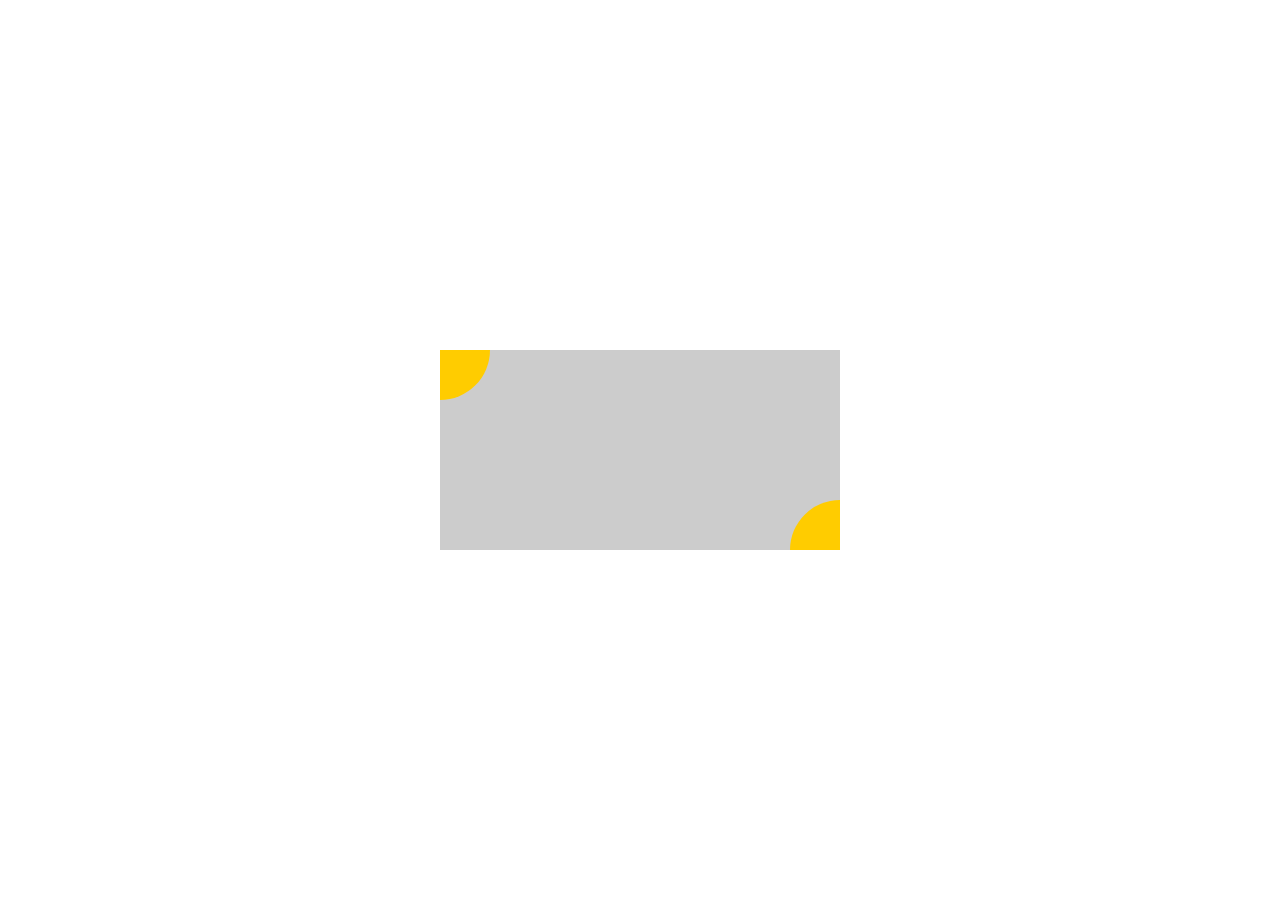
<file: task04/index.html>
<!DOCTYPE html>
<html lang="en">
<head>
	<meta charset="UTF-8">
	<title>task-04</title>
	<link rel="stylesheet" href="css/main.css">
</head>
<body>
	<div class="main">
		<div class="left-top-area"></div>
		<div class="right-bottom-area"></div>
	</div>
</body>
</html>
</file>
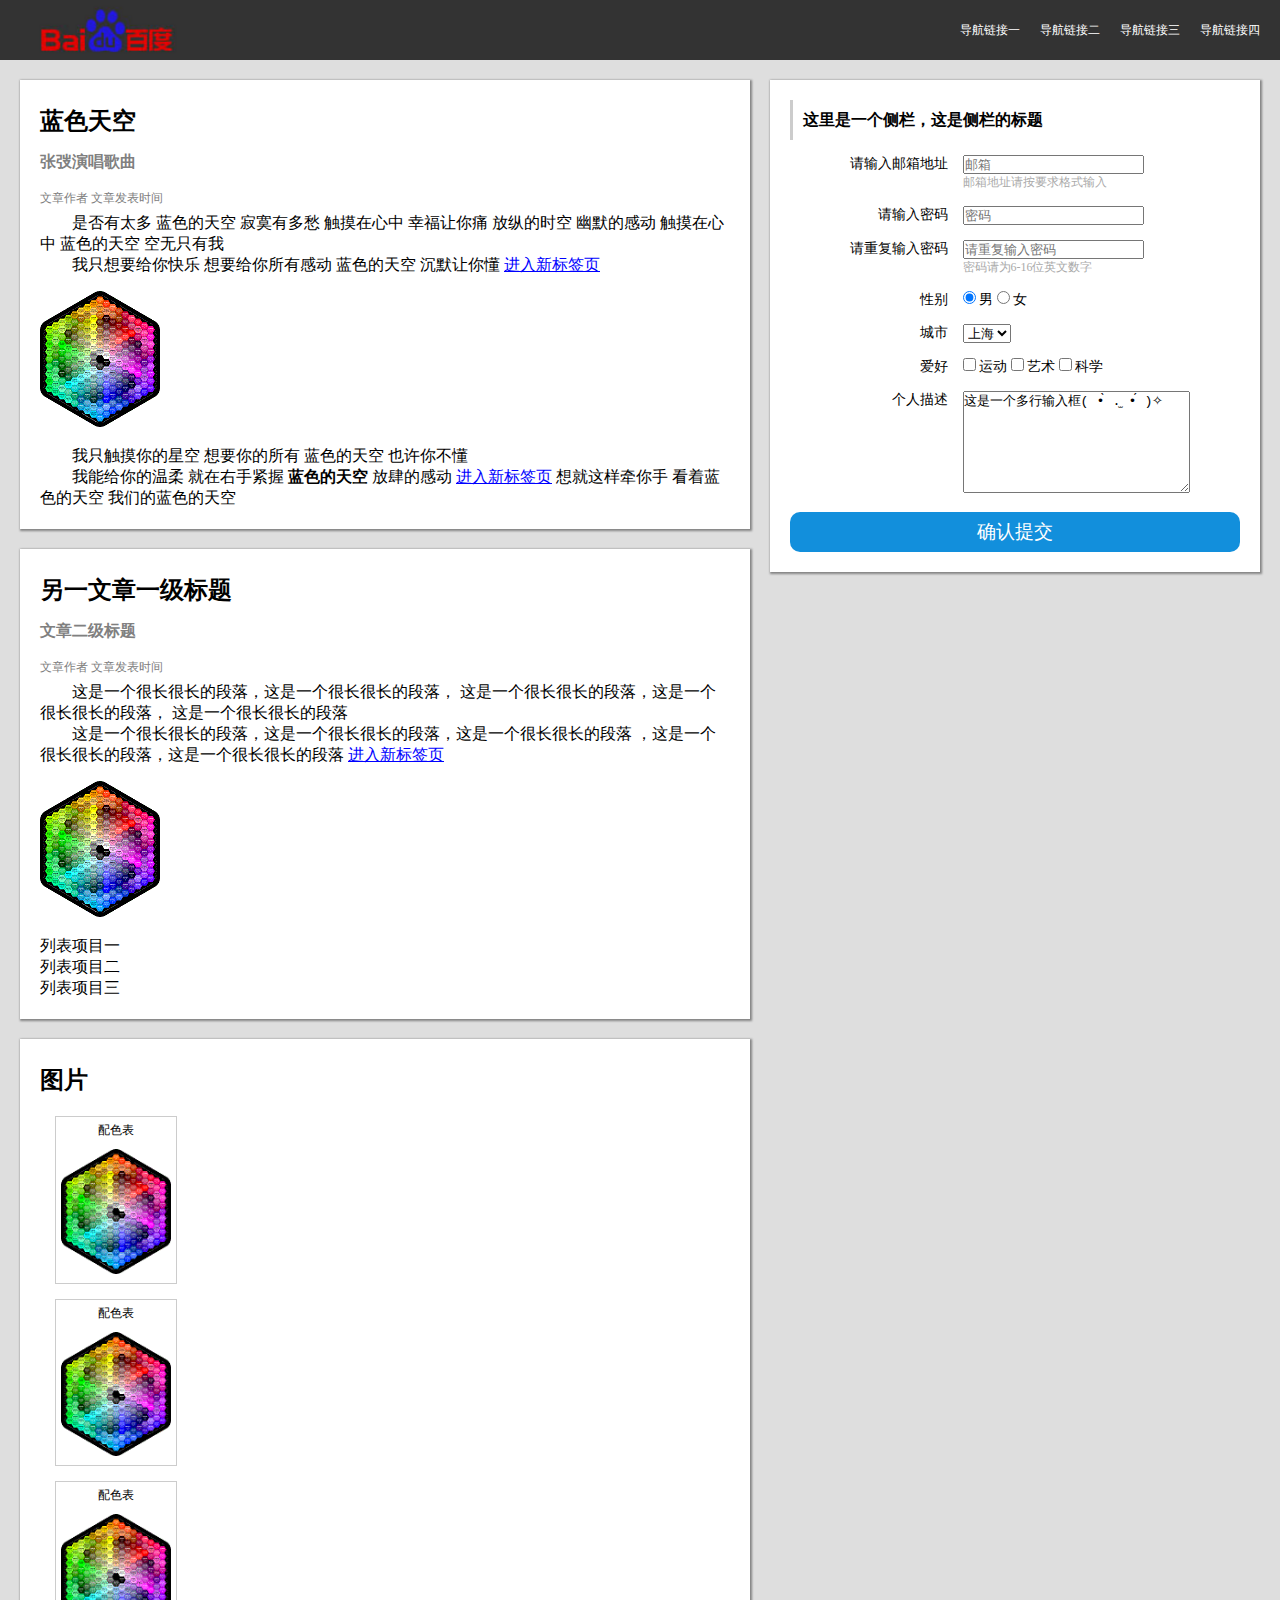
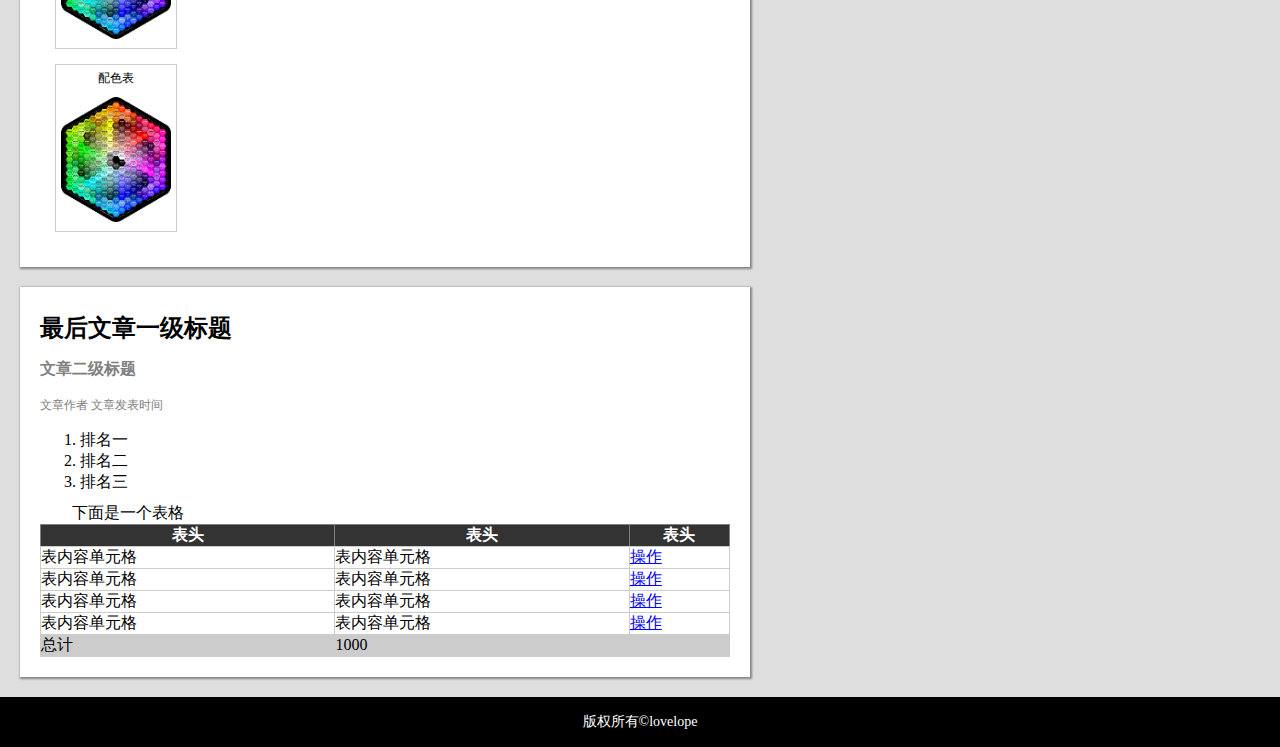
<file: task05/index.html>
<!doctype html>
<html>
<head>
  <meta charset="utf-8">
  <title>零基础HTML及CSS编码（二）</title>
  <link href="css/style.css" rel="stylesheet" type="text/css" />
</head>

<body>
  <header role="banner">
    <h1><a href="#" target="_blank"><img src="css/Logo.png" alt="百度" /></a></h1>
    <nav role="navigation">
      <ul>
        <li><a href="#article_1" >导航链接一</a></li>
        <li><a href="#article_2" >导航链接二</a></li>
        <li><a href="#article_3" >导航链接三</a></li>
        <li><a href="#article_4" >导航链接四</a></li>
      </ul>
    </nav>
  </header>

  <aside id="article_5">
    <h4>这里是一个侧栏，这是侧栏的标题</h4>
    <!--<h3>侧栏注册窗口标题</h3>-->
    <form action="save.php" method="post">
      <div>
        <label class="tips">请输入邮箱地址</label>
        <input type="text" placeholder="邮箱" />
        <p>邮箱地址请按要求格式输入</p>
      </div>
      <div>
        <label class="tips">请输入密码</label>
        <input type="password" placeholder="密码" />
      </div>
      <div>
        <label class="tips">请重复输入密码</label>
        <input type="password" placeholder="请重复输入密码" />
        <p>密码请为6-16位英文数字</p>
      </div>
    </form>

    <form action="save.php" method="post">
        <!--同一组的单选按钮，name 取值一定要一致，这样同一组的单选按钮才可以起到单选的作用。-->
        <div>
            <label class="tips">性别</label>
            <!--value提交数据到服务器的值；checked默认被选中-->

            <input type="radio" value="male" name="sex" checked="checked" />
            <label>男</label>
            <input type="radio" value="female" name="sex" />
            <label>女</label>
        </div>
    </form>

    <form action="save.php" method="post">
        <div>
            <label class="tips">城市</label>
            <select>
                <option value="北京">北京</option>
                <option value="上海" selected="selected">上海</option>
                <option value="广州">广州</option>
            </select>
        </div>
    </form>
    <form action="save.php" method="post">
        <div>
            <label class="tips">爱好</label>
            <input type="checkbox" value="sport" name="hobby" />
            <label>运动</label>
            <input type="checkbox" value="art" name="hobby" />
            <label>艺术</label>
            <input type="checkbox" value="science" name="hobby" />
            <label>科学</label>
        </div>
    </form>
    <form action="save.php" method="post">
        <div>
            <label class="tips">个人描述</label>

            <textarea rows="2" cols="20" >这是一个多行输入框( •̀ .̫ •́ )✧</textarea>
        </div>
    </form>
    <input type="button" class="submitButton" value="确认提交" />
  </aside>

  <main role="main">
    <article id="article_1">
      <h2>蓝色天空</h2>
      <h3>张弢演唱歌曲</h3>
      <span class="auther">文章作者 </span><span class="time">文章发表时间</span>
      <p>
            是否有太多 蓝色的天空
            寂寞有多愁 触摸在心中
            幸福让你痛 放纵的时空
            幽默的感动 触摸在心中
            蓝色的天空 空无只有我
      </p>
      <p>
            我只想要给你快乐
            想要给你所有感动
            蓝色的天空 沉默让你懂
    		<a href="#" target="_blank">进入新标签页</a>
      </p>
      <img src="img/PartsList.jpg" alt="配色表">
      <p>
            我只触摸你的星空
            想要你的所有
            蓝色的天空 也许你不懂
      </p>
      <p>
          	我能给你的温柔
            就在右手紧握
            <strong>蓝色的天空</strong> 放肆的感动
            <a href="#" target="_blank">进入新标签页</a>
            想就这样牵你手
            看着蓝色的天空
            我们的蓝色的天空
       </p>
    </article>
    <article id="article_2">
      <div>
        <h2>另一文章一级标题</h2>
        <h3>文章二级标题</h3>
        <span class="auther">文章作者 </span><span class="time">文章发表时间</span>
        <p>这是一个很长很长的段落，这是一个很长很长的段落，
    	这是一个很长很长的段落，这是一个很长很长的段落，
    	这是一个很长很长的段落</p>
        <p>这是一个很长很长的段落，这是一个很长很长的段落，这是一个很长很长的段落
    	，这是一个很长很长的段落，这是一个很长很长的段落
    	<a href="#" target="_blank">进入新标签页</a></p>
        <img src="img/PartsList.jpg" alt="配色表">
        <ul>
          <li>列表项目一</li>
          <li>列表项目二</li>
          <li>列表项目三</li>
        </ul>
    </article>
    <article id="article_3">
        <h2>图片</h2>
        <dl>
          <dd><span>配色表</span><img src="img/PartsList.jpg" alt="配色表" /></dd>
          <dd><span>配色表</span><img src="img/PartsList.jpg" alt="配色表" /></dd>
          <dd><span>配色表</span><img src="img/PartsList.jpg" alt="配色表" /></dd>
          <dd><span>配色表</span><img src="img/PartsList.jpg" alt="配色表" /></dd>
        </dl>
      </div>
    </article>
    <article id="article_4">
      <h2>最后文章一级标题</h2>
      <h3>文章二级标题</h3>
      <span class="auther">文章作者 </span><span class="time">文章发表时间</span>
      <ol>
        <li>排名一</li>
        <li>排名二</li>
        <li>排名三</li>
      </ol>
      <p>下面是一个表格</p>
        <table border="1">
        	<tr><th>表头</th><th>表头</th><th>表头</th></tr>
          <tr><td>表内容单元格</td><td>表内容单元格</td><td><a href="#">操作</a></td></tr>
          <tr><td>表内容单元格</td><td>表内容单元格</td><td><a href="#">操作</a></td></tr>
          <tr><td>表内容单元格</td><td>表内容单元格</td><td><a href="#">操作</a></td></tr>
          <tr><td>表内容单元格</td><td>表内容单元格</td><td><a href="#">操作</a></td></tr>
          <tr class="buttomTable"><td>总计</td><td colspan="2">1000</td></tr>
        </table>
      </article>
  </main>

  <footer>
    <p>版权所有&copy;lovelope</p>
  </footer>
</body>
</html>
</file>
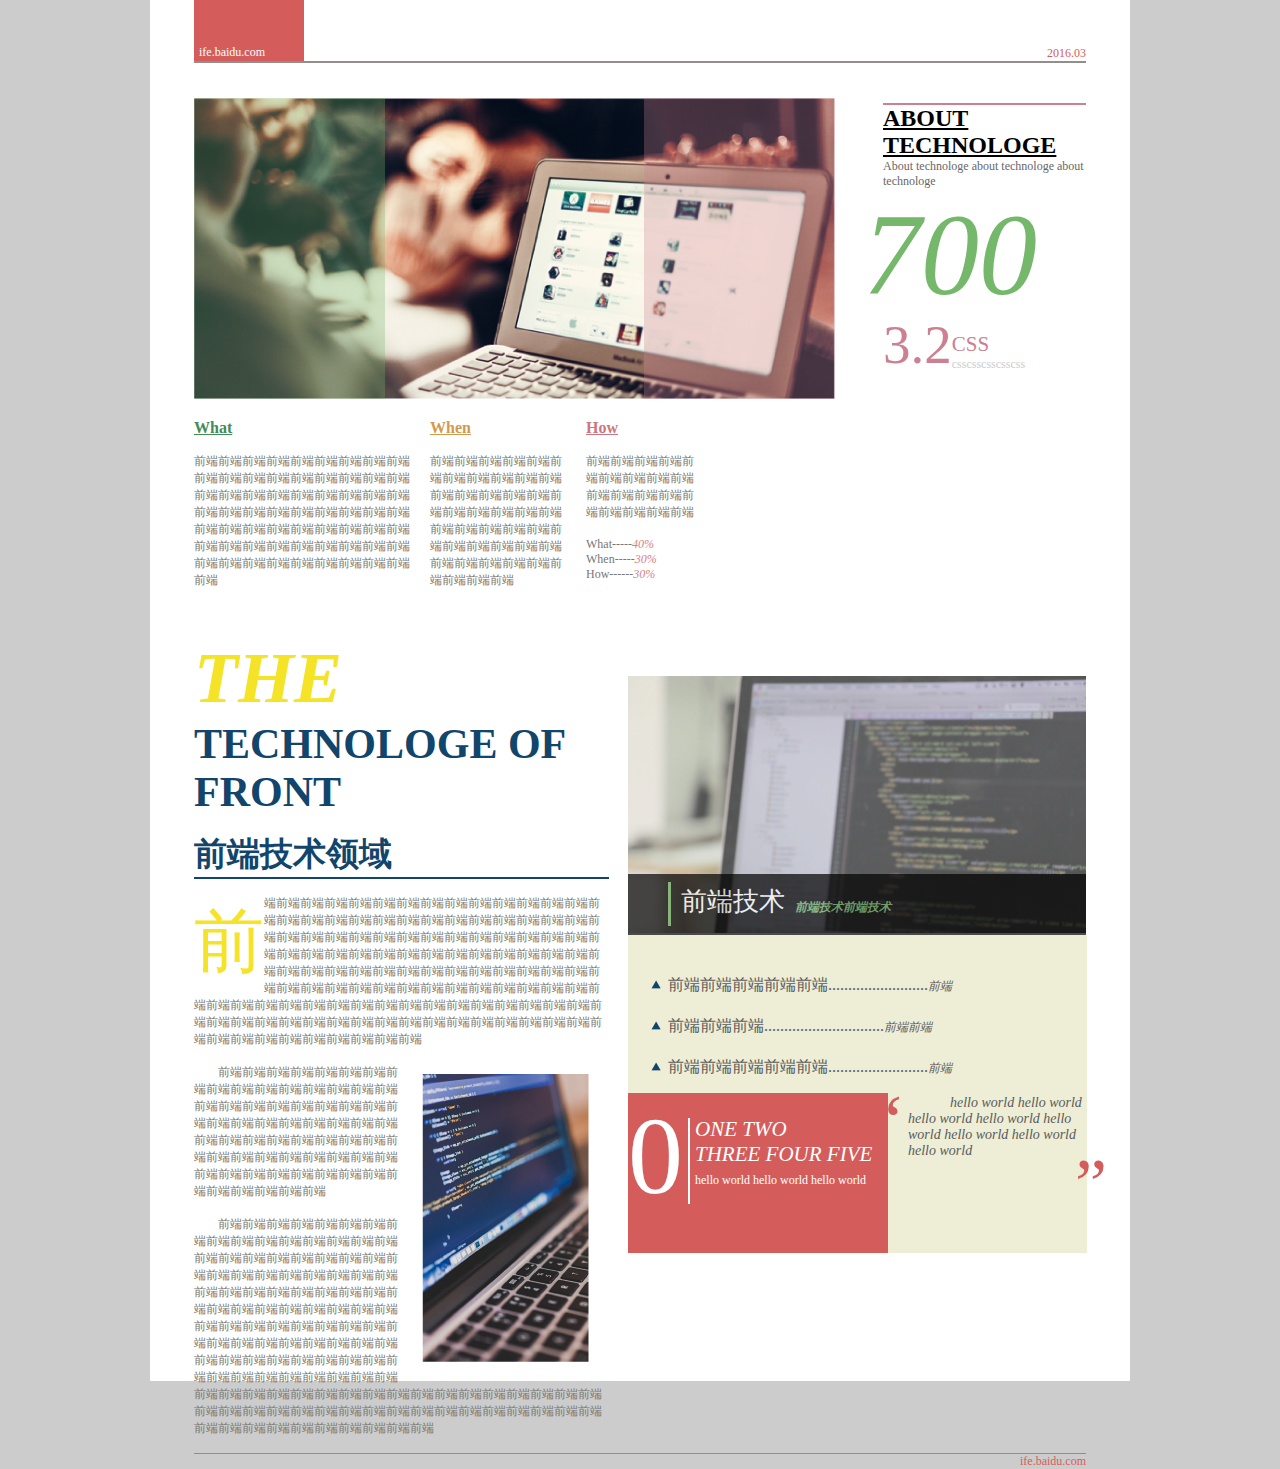
<file: task06/index.html>
<!DOCTYPE html>
<html>
<head>
	<meta charset="UTF-8">
	<title>通过HTML及CSS模拟报纸排版</title>
	<link rel="stylesheet" type="text/css" href="css/style.css">
</head>
<body>
	<header>
		<div>
			<span>ife.baidu.com</span>
		</div>
		<span>2016.03</span>
		<hr class="hr-header" />
	</header>
	<main>
		<article class="article1">
			<div class="article1-left">
				<div class="div_75b86b"></div>
				<img src="img/左上大图.png" alt="前端技术页面" />
				<div class="div_cc8091"></div>
			</div>
			<div class="article1-right">
				<hr class="hr-article1" />
				<h3>ABOUT TECHNOLOGE</h3>
				<p class="smallhead">About technologe about technologe about technologe </p>
				<p class="bignum">700</p>
				<p class="smallnum">3.2</p>
				<p class="middletext">CSS</p>
				<p class="smalltext">csscsscsscsscss</p>
			</div>
		</article>
		<article class="article2">
			<div class="article2-1">
				<h3>What</h3>
				<p>前端前端前端前端前端前端前端前端前端前端前端前端前端前端前端前端前端前端前端前端前端前端前端前端前端前端前端前端前端前端前端前端前端前端前端前端前端前端前端前端前端前端前端前端前端前端前端前端前端前端前端前端前端前端前端前端前端前端前端前端前端前端前端前端</p>
			</div>
			<div class="article2-2">
				<h3>When</h3>
				<p>前端前端前端前端前端前端前端前端前端前端前端前端前端前端前端前端前端前端前端前端前端前端前端前端前端前端前端前端前端前端前端前端前端前端前端前端前端前端前端前端前端前端</p>
			</div>
			<div class="article2-3">
				<h3>How</h3>
				<p>前端前端前端前端前端前端前端前端前端前端前端前端前端前端前端前端前端前端</p>
				<ul>
					<li>What-----<span>40%</span></li>
					<li>When-----<span>30%</span></li>
					<li>How------<span>30%</span></li>
				</ul>
			</div>
		</article>
		<article class="article3">
			<div class="article3-left">
				<h2><span>THE</span> TECHNOLOGE OF FRONT</h2>
				<h3>前端技术领域</h3>
				<hr />
				<p class="firstparagragh"><span>前</span>端前端前端前端前端前端前端前端前端前端前端前端前端前端前端前端前端前端前端前端前端前端前端前端前端前端前端前端前端前端前端前端前端前端前端前端前端前端前端前端前端前端前端前端前端前端前端前端前端前端前端前端前端前端前端前端前端前端前端前端前端前端前端前端前端前端前端前端前端前端前端前端前端前端前端前端前端前端前端前端前端前端前端前端前端前端前端前端前端前端前端前端前端前端前端前端前端前端前端前端前端前端前端前端前端前端前端前端前端前端前端前端前端前端前端前端前端前端前端前端前端前端前端前端前端前端前端前端</p>
				<img src="img/配图三.png" alt="前端技术代码展示2">
				<p>前端前端前端前端前端前端前端前端前端前端前端前端前端前端前端前端前端前端前端前端前端前端前端前端前端前端前端前端前端前端前端前端前端前端前端前端前端前端前端前端前端前端前端前端前端前端前端前端前端前端前端前端前端前端前端前端前端前端前端前端前端前端前端前端</p>
				<p>前端前端前端前端前端前端前端前端前端前端前端前端前端前端前端前端前端前端前端前端前端前端前端前端前端前端前端前端前端前端前端前端前端前端前端前端前端前端前端前端前端前端前端前端前端前端前端前端前端前端前端前端前端前端前端前端前端前端前端前端前端前端前端前端前端前端前端前端前端前端前端前端前端前端前端前端前端前端前端前端前端前端前端前端前端前端前端前端前端前端前端前端前端前端前端前端前端前端前端前端前端前端前端前端前端前端前端前端前端前端前端前端前端前端前端前端前端前端前端前端前端前端前端前端前端前端前端前端</p>
			</div>
			<div class="article3-right">
				<div class="article3-right-up">
					<img src="img/配图二.png" alt="前端技术代码展示1">
					<div>
						<hr />
						<h3>前端技术</h3>
						<h4>前端技术前端技术</h4>
					</div>
				</div>
				<div class="article3-right-down">
					<ul>
						<li>前端前端前端前端前端.........................<span>前端</span></li>
						<li>前端前端前端..............................<span>前端前端</span></li>
						<li>前端前端前端前端前端.........................<span>前端</span></li>
					</ul>
					<div class="hot">
						<span>0</span>
						<hr />
						<h3>ONE TWO <br />THREE FOUR FIVE</h3>
						<p> hello world hello world hello world</p>
					</div>
					<div class="tips">
						<span class="doublequotes dq1">“</span>
						hello world hello world hello world hello world hello world hello world hello world hello world
						<span class="doublequotes dq2">”</span>
					</div>
				</div>
			</div>
		</article>
	</main>
	<footer>
		<hr class="hr-footer" />
		<p>ife.baidu.com</p>
	</footer>
</body>
</html>
</file>
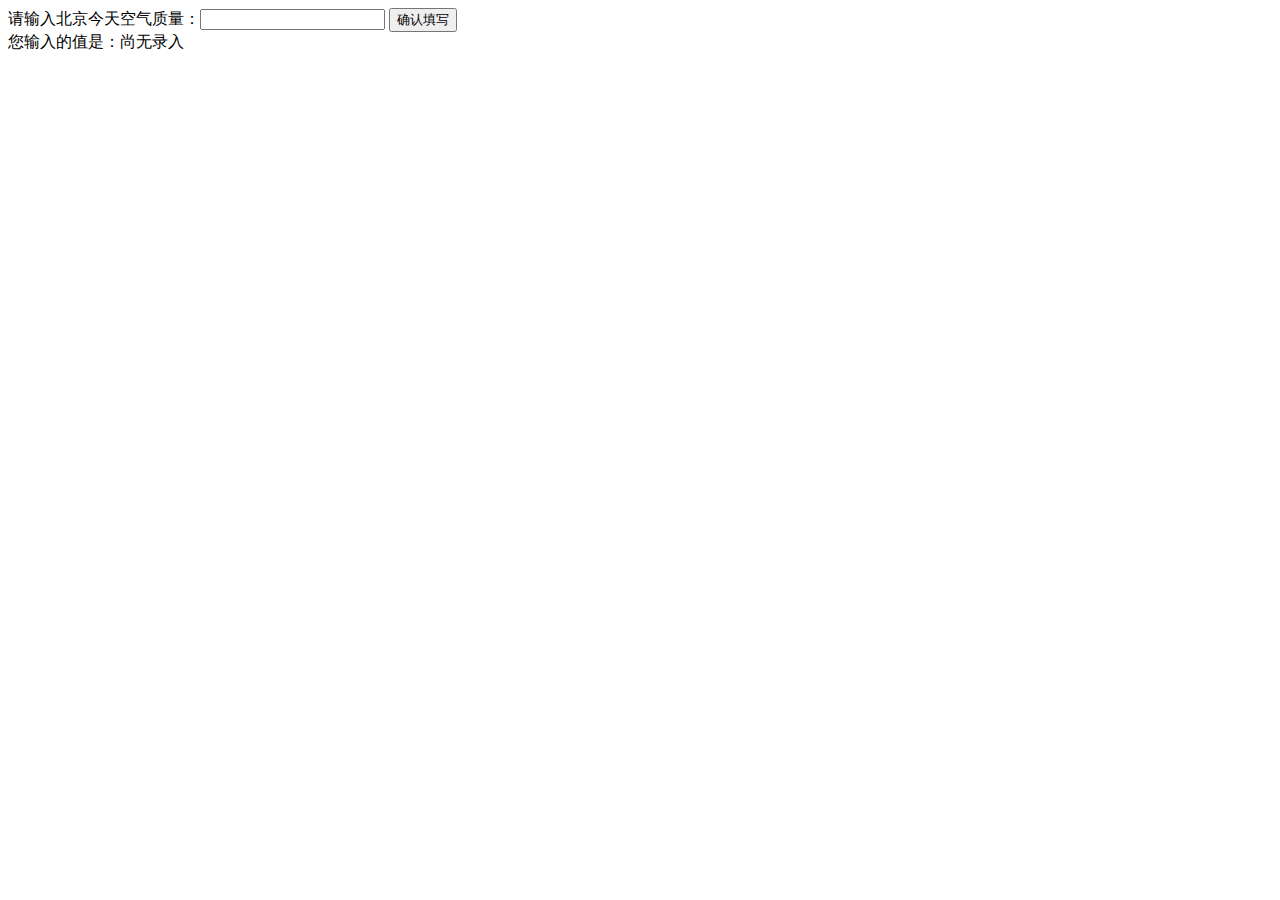
<file: task13/index.html>
<!DOCTYPE html>
<html>
  <head>
    <meta charset="utf-8">
    <title>IFE JavaScript Task 01</title>
  </head>
<body>

  <label>请输入北京今天空气质量：<input id="aqi-input" type="text"></label>
  <button id="button">确认填写</button>

  <div>您输入的值是：<span id="aqi-display">尚无录入</span></div>

<script type="text/javascript">

(function() {
  /*
  在注释下方写下代码
  给按钮button绑定一个点击事件
  在事件处理函数中
  获取aqi-input输入的值，并显示在aqi-display中
  */
  var button = document.getElementById("button");
  button.onclick = function () {
    var input = document.getElementById("aqi-input");
    var display = document.getElementById("aqi-display");
    display.innerHTML = input.value;
  }
})();

</script>
</body>
</html>
</file>
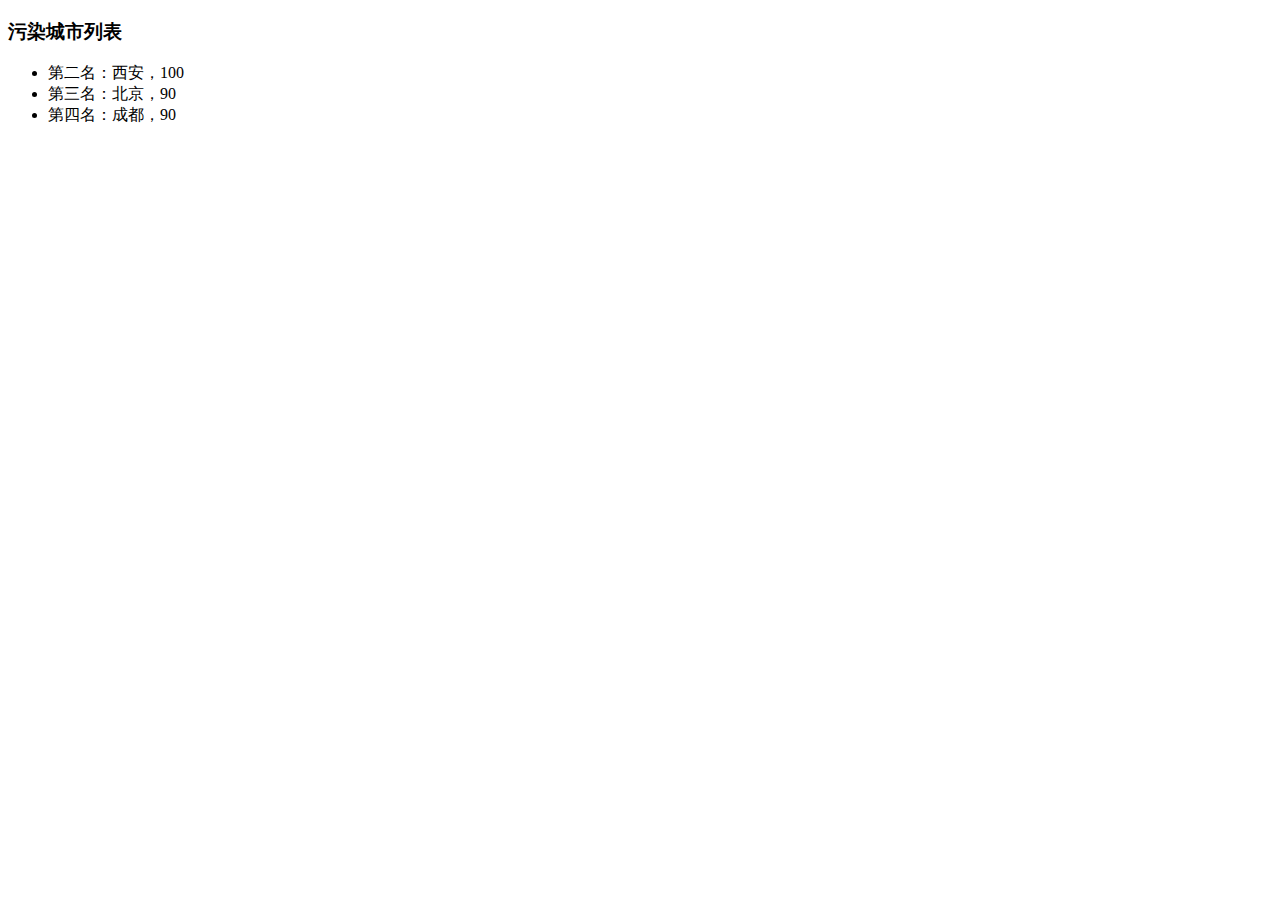
<file: task14/index.html>
<!DOCTYPE html>
<html>
  <head>
    <meta charset="utf-8">
    <title>IFE JavaScript Task 01</title>
  </head>
<body>

  <h3>污染城市列表</h3>
  <ul id="aqi-list">
<!--
    <li>第一名：福州（样例），10</li>
  	<li>第二名：福州（样例），10</li> -->
  </ul>

<script type="text/javascript">

var aqiData = [
  ["北京", 90],
  ["上海", 50],
  ["福州", 10],
  ["广州", 50],
  ["成都", 90],
  ["西安", 100]
];

(function () {

  /*
  在注释下方编写代码
  遍历读取aqiData中各个城市的数据
  将空气质量指数大于60的城市显示到aqi-list的列表中
  */
  //获取aqi>60的城市
  var aqiArr = aqiData.filter(function (item) {
    return (item[1] > 60);
  });
  //对aqi>60的城市进行排序
  aqiArr.sort(function (a, b) {
    return (b[1] - a[1]);
  });
  //获取ul元素
  var aqiList = document.getElementById("aqi-list");
  var num = ["一", "二", "三", "四", "五", "六", "七", "八", "九", "十"];
  //展示数据
  for(var i=0; i<aqiArr.length; i++){
    aqiList.innerHTML += "<li>第" + num[i+1] + "名：" + aqiArr[i][0] + "，" + aqiArr[i][1] + "</li>";
  }
})();

</script>
</body>
</html>
</file>
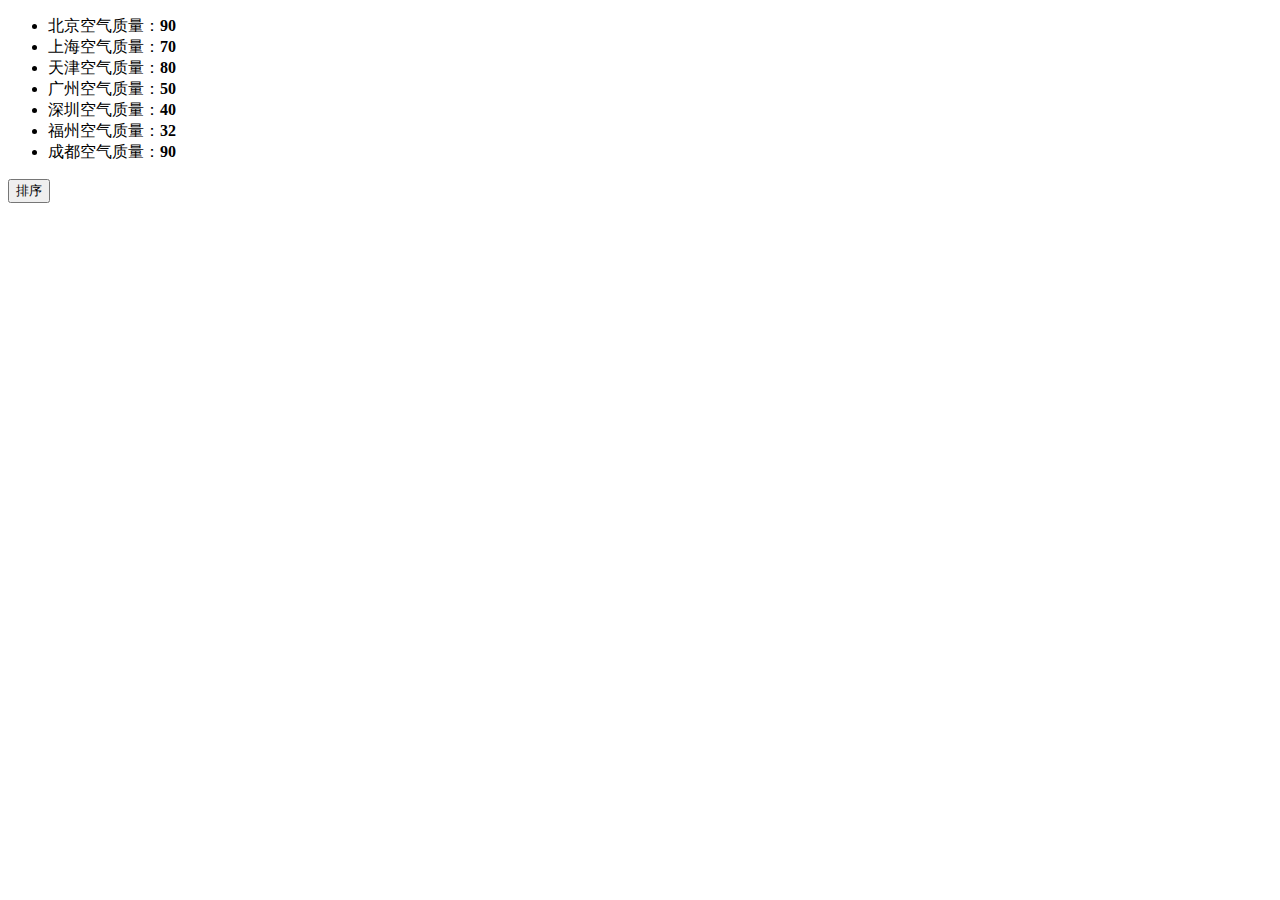
<file: task15/index.html>
<!DOCTYPE html>
<html>
  <head>
    <meta charset="utf-8">
    <title>任务十五：零基础JavaScript编码（三）</title>
  </head>
<body>

  <ul id="source">
    <li>北京空气质量：<b>90</b></li>
    <li>上海空气质量：<b>70</b></li>
    <li>天津空气质量：<b>80</b></li>
    <li>广州空气质量：<b>50</b></li>
    <li>深圳空气质量：<b>40</b></li>
    <li>福州空气质量：<b>32</b></li>
    <li>成都空气质量：<b>90</b></li>
  </ul>

  <ul id="resort">
    <!--
    <li>第一名：北京空气质量：<b>90</b></li>
    <li>第二名：北京空气质量：<b>90</b></li>
    <li>第三名：北京空气质量：<b>90</b></li>
     -->

  </ul>

  <button id="sort-btn">排序</button>

<script type="text/javascript">

/**
 * getData方法
 * 读取id为source的列表，获取其中城市名字及城市对应的空气质量
 * 返回一个数组，格式见函数中示例
 */
function getData() {
  /*
  coding here
  */
  var data = [];
  var ul = document.getElementById("source");
  for (var i = 0; i < ul.childElementCount; i++) {
    var li = ul.children[i];
    var strCity = li.innerHTML.split("空气质量：")[0];
    var num = Number(li.children[0].innerHTML);
    data.push([strCity, num]);
  }
  /*
  data = [
    ["北京", 90],
    ["北京", 90]
    ……
  ]
  */

  return data;

}

/**
 * sortAqiData
 * 按空气质量对data进行从小到大的排序
 * 返回一个排序后的数组
 */
function sortAqiData(data) {
  return data.sort(function (a, b) {
    return (a[1] - b[1]);
  });
}

/**
 * render
 * 将排好序的城市及空气质量指数，输出显示到id位resort的列表中
 * 格式见ul中的注释的部分
 */
function render(data) {
  var chsNum = ["一","二","三","四","五","六","七","八","九","十"];
  var resort = document.getElementById("resort");
  for(var i=0; i<data.length; i++)
    resort.innerHTML += "<li>第" + chsNum[i] + "名：" + data[i][0] + "空气质量：<b>" + data[i][1] + "</b></li>";
}

function btnHandle() {
  var aqiData = getData();
  aqiData = sortAqiData(aqiData);
  render(aqiData);
}


function init() {

  // 在这下面给sort-btn绑定一个点击事件，点击时触发btnHandle函数
  var sortBtn = document.getElementById("sort-btn");
  sortBtn.addEventListener('click', btnHandle, false);
}

init();

</script>
</body>
</html>
</file>
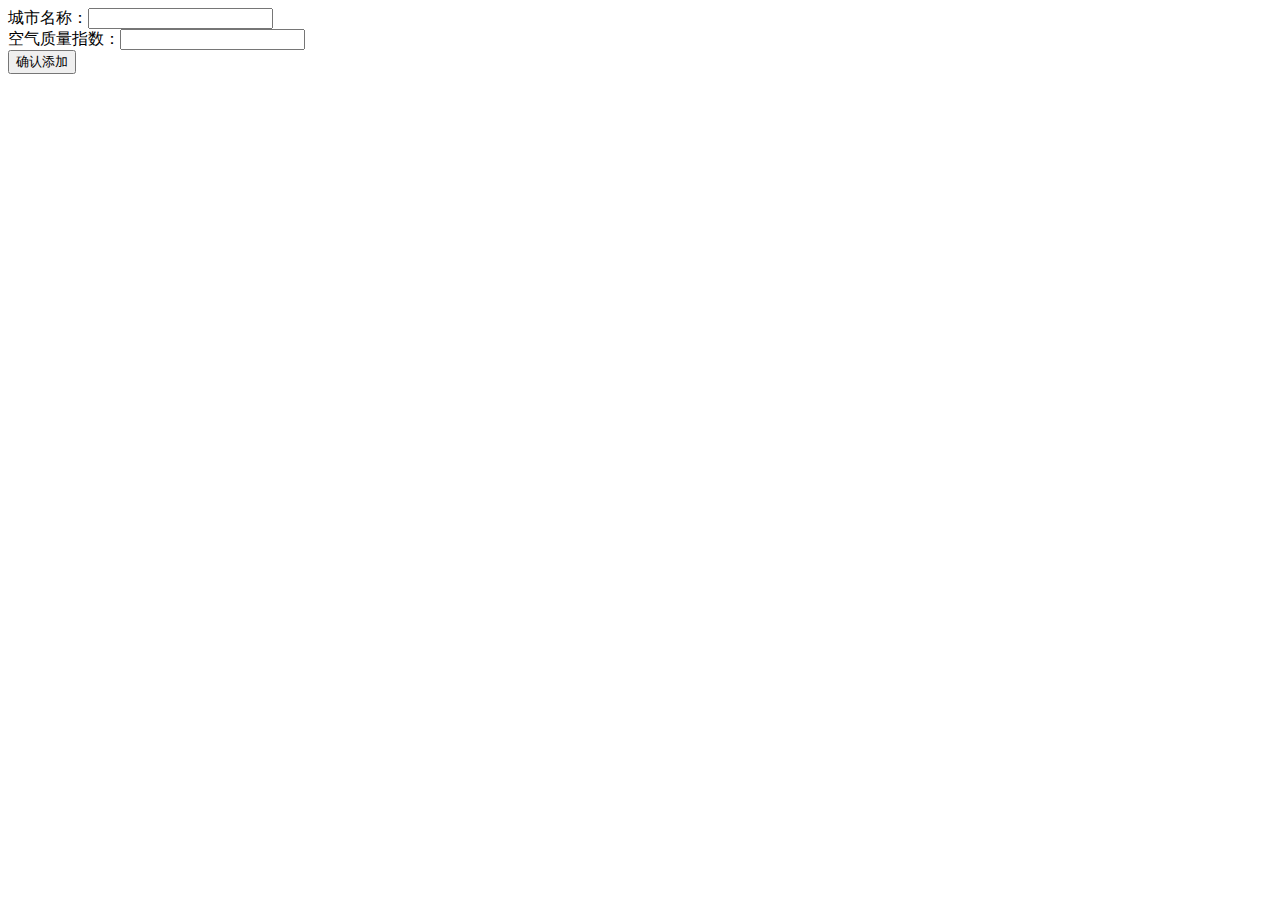
<file: task16/index.html>
<!DOCTYPE>
<html>
  <head>
    <meta charset="utf-8">
    <title>任务十六：零基础JavaScript编码（四）</title>
  </head>
<body>

  <div>
    <label>城市名称：<input id="aqi-city-input" type="text"></label><br>
    <label>空气质量指数：<input id="aqi-value-input" type="text"></label><br>
    <button id="add-btn">确认添加</button>
  </div>
  <table id="aqi-table">
  <!--
    <tr>
      <td>城市</td><td>空气质量</td><td>操作</td>
    </tr>
    <tr>
      <td>北京</td><td>90</td><td><button>删除</button></td>
    </tr>
    <tr>
      <td>北京</td><td>90</td><td><button>删除</button></td>
    </tr>
   -->
  </table>
  <script src="index.js"></script>
</body>
</html>
</file>
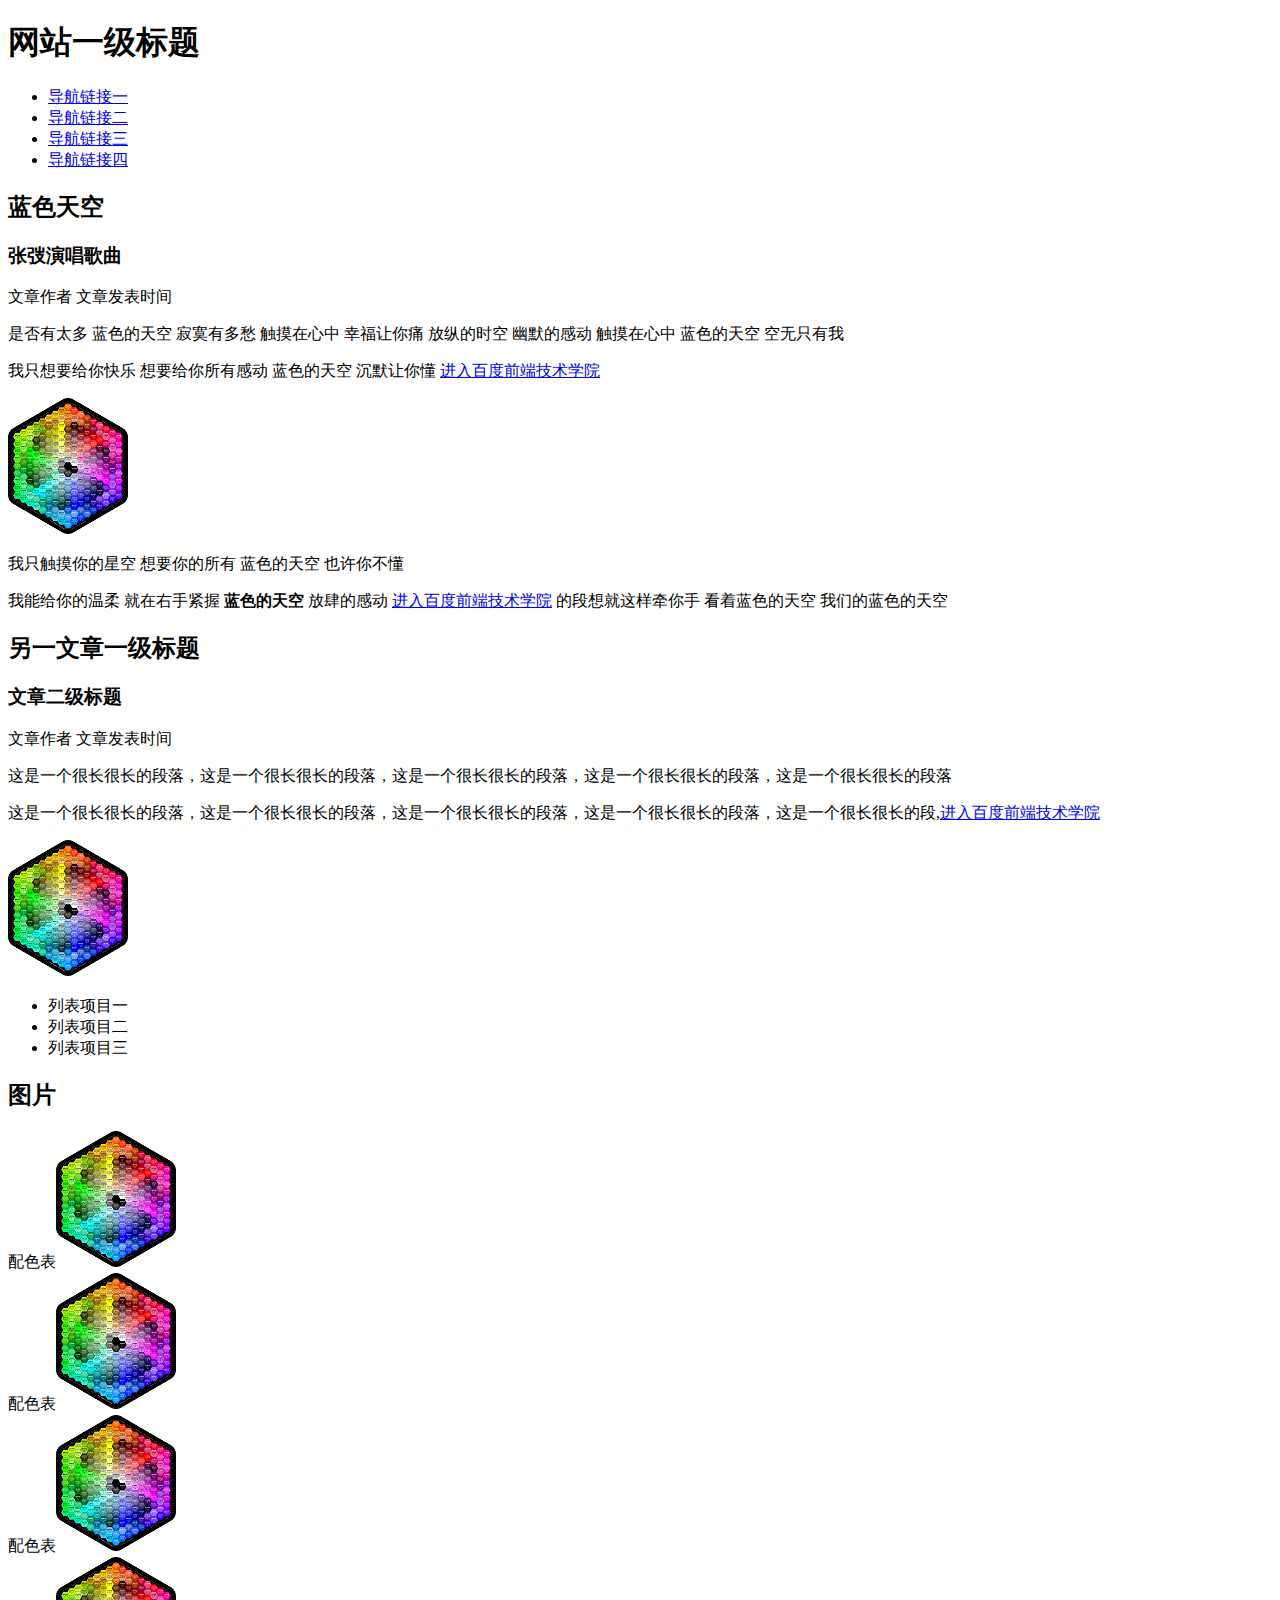
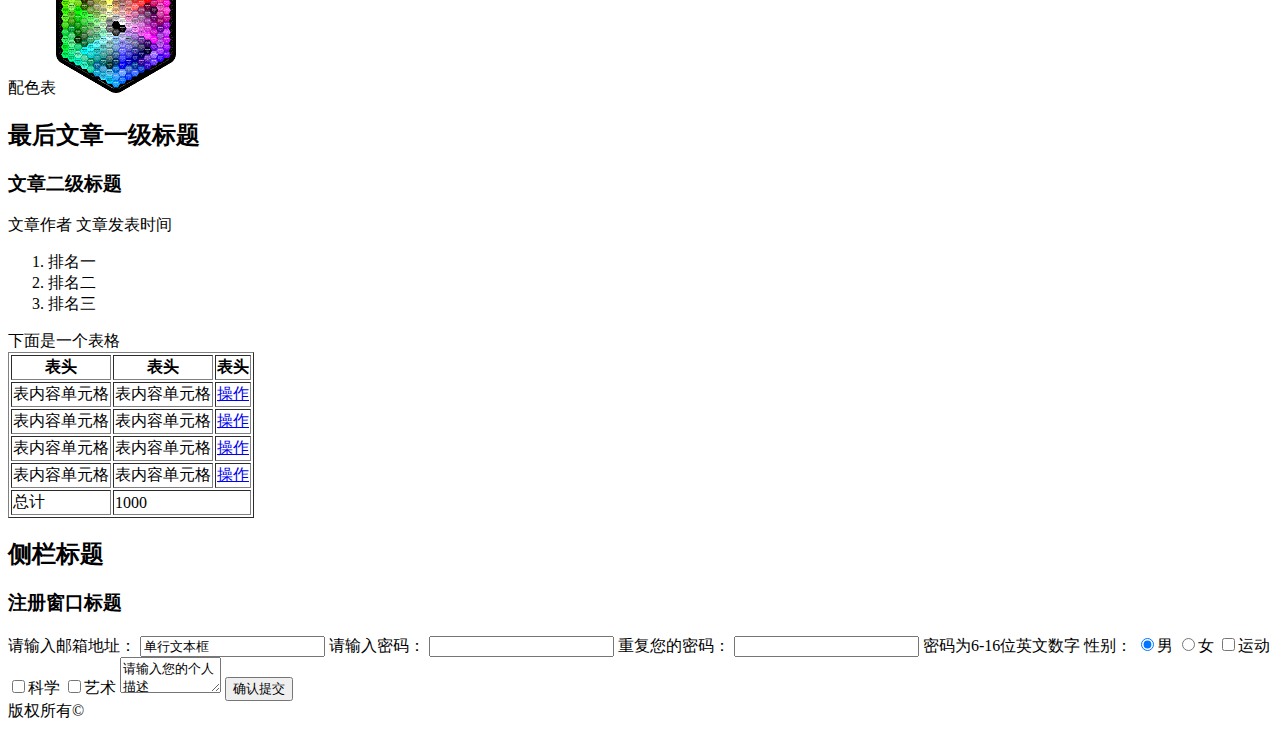
<file: task01/task_1_1_1.html>
<!doctype html>
<html>
<head>
<meta charset="utf-8">
<title>task_1_1_1</title>
</head>

<body>
<div class="top">
<h1>网站一级标题</h1>
<ul>
  <li><a href="#">导航链接一</a></li>
  <li><a href="#">导航链接二</a></li>
  <li><a href="#">导航链接三</a></li>
  <li><a href="#">导航链接四</a></li>
</ul>
</div>

<div class="main">
<div>
  <h2>蓝色天空</h2>
  <h3>张弢演唱歌曲</h3>
  <div>文章作者 文章发表时间</div>
  <p>
        是否有太多 蓝色的天空
        寂寞有多愁 触摸在心中
        幸福让你痛 放纵的时空
        幽默的感动 触摸在心中
        蓝色的天空 空无只有我
  </p>
  <p>
        我只想要给你快乐
        想要给你所有感动
        蓝色的天空 沉默让你懂
		<a href="http://ife.baidu.com">进入百度前端技术学院</a>
  </p>
  <img src="PartsList.jpg" alt="配色表">
  <p>
        我只触摸你的星空
        想要你的所有
        蓝色的天空 也许你不懂
  </p>
  <p>
      	我能给你的温柔
        就在右手紧握
        <strong>蓝色的天空</strong> 放肆的感动     
        <a href="http://ife.baidu.com">进入百度前端技术学院</a>
        的段想就这样牵你手
        看着蓝色的天空
        我们的蓝色的天空
   </p>
</div>
<div>
  <div>
    <h2>另一文章一级标题</h2>
    <h3>文章二级标题</h3>
    <div>文章作者 文章发表时间</div>
    <p>这是一个很长很长的段落，这是一个很长很长的段落，这是一个很长很长的段落，这是一个很长很长的段落，这是一个很长很长的段落</p>
    <p>这是一个很长很长的段落，这是一个很长很长的段落，这是一个很长很长的段落，这是一个很长很长的段落，这是一个很长很长的段,<a href="http://ife.baidu.com">进入百度前端技术学院</a></p>
    <img src="PartsList.jpg" alt="配色表">
    <ul>
      <li>列表项目一</li>
      <li>列表项目二</li>
      <li>列表项目三</li>
    </ul>
  </div>
  <div>
    <h2>图片</h2>
    <div>配色表<img src="PartsList.jpg" alt="配色表"></div>
    <div>配色表<img src="PartsList.jpg" alt="配色表"></div>
    <div>配色表<img src="PartsList.jpg" alt="配色表"></div>
    <div>配色表<img src="PartsList.jpg" alt="配色表"></div>
  </div>
</div>
<div>
  <h2>最后文章一级标题</h2>
  <h3>文章二级标题</h3>
  <div>文章作者 文章发表时间</div>
  <ol>
    <li>排名一</li>
    <li>排名二</li>
    <li>排名三</li>
  </ol>
  <div>
  	下面是一个表格
    <table border="1">
    	<tr>
        	<th>表头</th>
            <th>表头</th>
            <th>表头</th>
        </tr>
        <tr>
        	<td>表内容单元格</td>
            <td>表内容单元格</td>
            <td><a href="#">操作</a></td>
        </tr>
        <tr>
        	<td>表内容单元格</td>
            <td>表内容单元格</td>
            <td><a href="#">操作</a></td>
        </tr>
        <tr>
        	<td>表内容单元格</td>
            <td>表内容单元格</td>
            <td><a href="#">操作</a></td>
        </tr>
        <tr>
        	<td>表内容单元格</td>
            <td>表内容单元格</td>
            <td><a href="#">操作</a></td>
        </tr>
        <tr>
        	<td>总计</td>            
            <td colspan="2">1000</td>            
        </tr>
    </table>
  </div>
  <div>
  	<h2>侧栏标题</h2>
    <h3>注册窗口标题</h3>
    <form action="index.jsp">
    	<label for="ctrl1">请输入邮箱地址：</label>
    	<input type="text" id="ctrl1" value="单行文本框">
        <label for="ctrl2 ctrl3">请输入密码：
        	<input type="password" id="ctrl2" vlaue="单行文本框">
            重复您的密码：
            <input type="password" id="ctrl3" vlaue="单行文本框">
            密码为6-16位英文数字
        </label>
        <label for="ctrl4">性别：
        	<input type="radio" name="ctrl4" value="男" checked="checked"/>男
            <input type="radio" name="ctrl4" value="女" />女
        </label>
        <label for="ctrl5">
        	<input type="checkbox" name="ctrl5" value="运动" />运动
            <input type="checkbox" name="ctrl5" value="科学" />科学
            <input type="checkbox" name="ctrl5" value="艺术" />艺术
        </label>
        <label for="ctrl6">
        	<textarea name="ctrl6" rows="2" cols="10">请输入您的个人描述</textarea>
        </label>
        <input type="submit" value="确认提交"/>
    </form>
  </div>
</div>
</div>
<div class="footer">
版权所有©
</div>
</body>
</html>
</file>
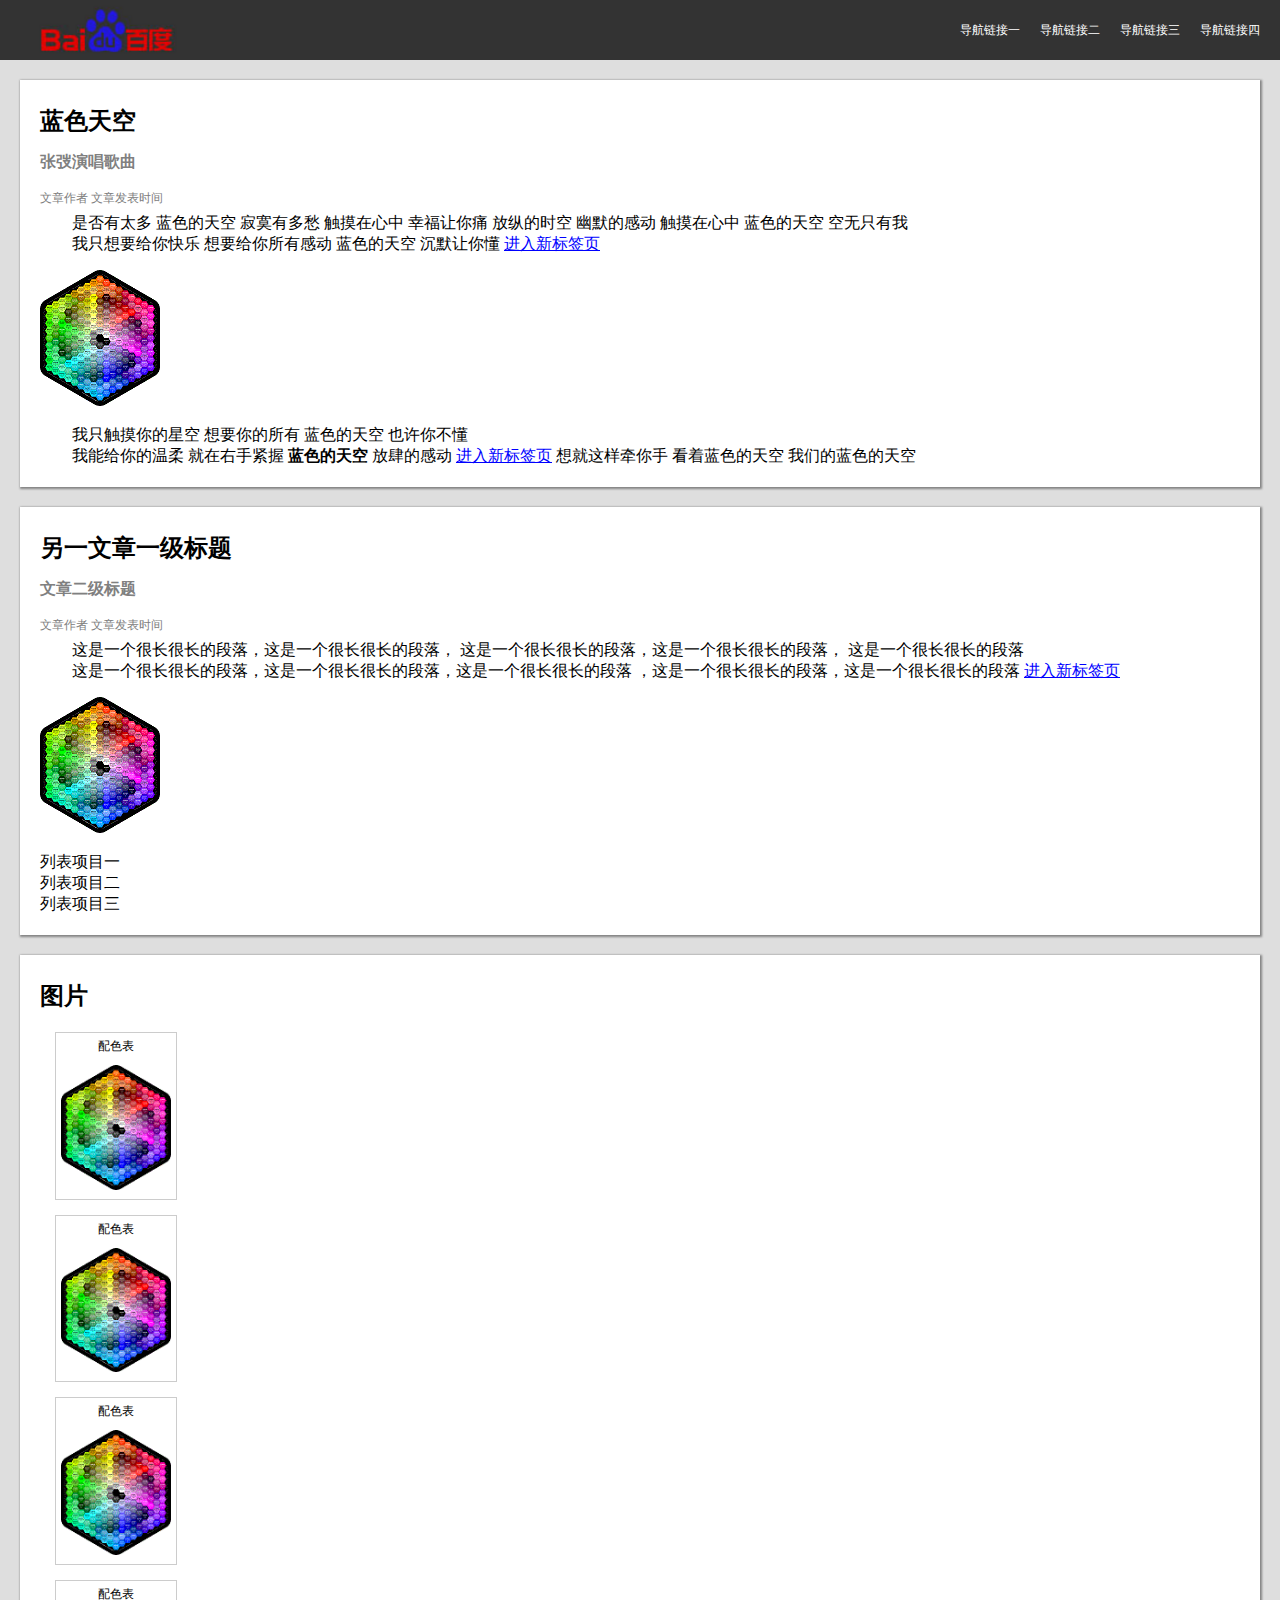
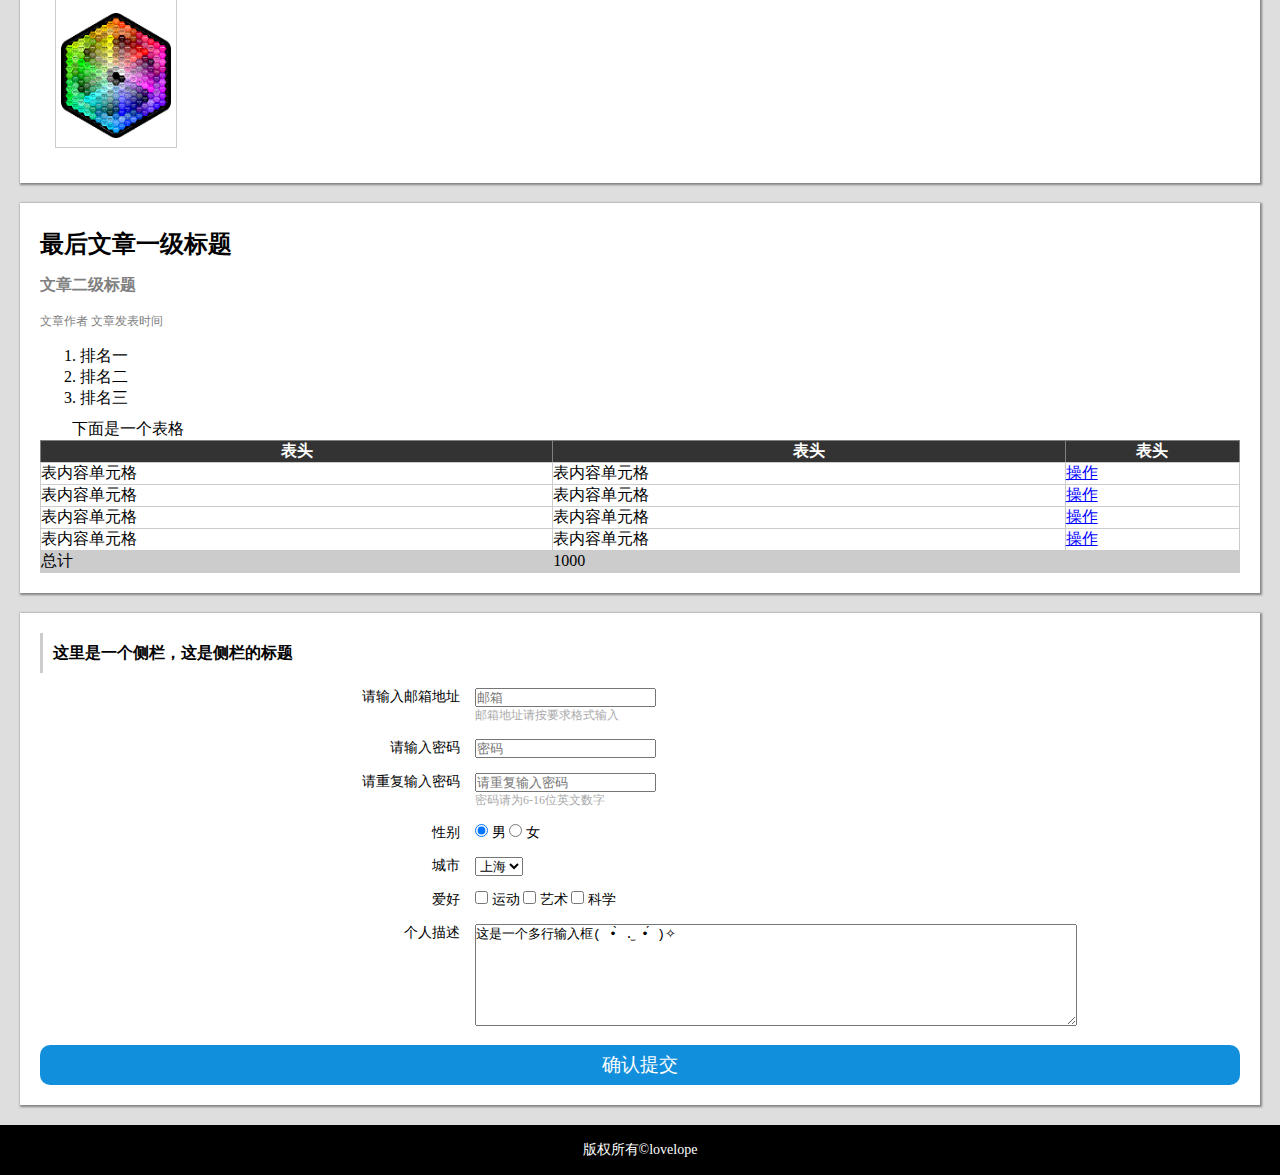
<file: task02/task_1_1_2.html>
<!doctype html>
<html>
<head>
  <meta charset="utf-8">
  <title>task_1_1_2</title>
  <link href="css/style.css" rel="stylesheet" type="text/css" />
</head>

<body>
  <header role="banner">
    <h1><a href="#" target="_blank"><img src="css/Logo.png" alt="百度" /></a></h1>
    <nav role="navigation">
      <ul>
        <li><a href="#article_1" >导航链接一</a></li>
        <li><a href="#article_2" >导航链接二</a></li>
        <li><a href="#article_3" >导航链接三</a></li>
        <li><a href="#article_4" >导航链接四</a></li>
      </ul>
    </nav>
  </header>

  <main role="main">
    <article id="article_1">
      <h2>蓝色天空</h2>
      <h3>张弢演唱歌曲</h3>
      <span class="auther">文章作者 </span><span class="time">文章发表时间</span>
      <p>
            是否有太多 蓝色的天空
            寂寞有多愁 触摸在心中
            幸福让你痛 放纵的时空
            幽默的感动 触摸在心中
            蓝色的天空 空无只有我
      </p>
      <p>
            我只想要给你快乐
            想要给你所有感动
            蓝色的天空 沉默让你懂
    		<a href="#" target="_blank">进入新标签页</a>
      </p>
      <img src="img/PartsList.jpg" alt="配色表">
      <p>
            我只触摸你的星空
            想要你的所有
            蓝色的天空 也许你不懂
      </p>
      <p>
          	我能给你的温柔
            就在右手紧握
            <strong>蓝色的天空</strong> 放肆的感动
            <a href="#" target="_blank">进入新标签页</a>
            想就这样牵你手
            看着蓝色的天空
            我们的蓝色的天空
       </p>
    </article>
    <article id="article_2">
      <div>
        <h2>另一文章一级标题</h2>
        <h3>文章二级标题</h3>
        <span class="auther">文章作者 </span><span class="time">文章发表时间</span>
        <p>这是一个很长很长的段落，这是一个很长很长的段落，
    	这是一个很长很长的段落，这是一个很长很长的段落，
    	这是一个很长很长的段落</p>
        <p>这是一个很长很长的段落，这是一个很长很长的段落，这是一个很长很长的段落
    	，这是一个很长很长的段落，这是一个很长很长的段落
    	<a href="#" target="_blank">进入新标签页</a></p>
        <img src="img/PartsList.jpg" alt="配色表">
        <ul>
          <li>列表项目一</li>
          <li>列表项目二</li>
          <li>列表项目三</li>
        </ul>
    </article>
    <article id="article_3">
        <h2>图片</h2>
        <dl>
          <dd><span>配色表</span><img src="img/PartsList.jpg" alt="配色表" /></dd>
          <dd><span>配色表</span><img src="img/PartsList.jpg" alt="配色表" /></dd>
          <dd><span>配色表</span><img src="img/PartsList.jpg" alt="配色表" /></dd>
          <dd><span>配色表</span><img src="img/PartsList.jpg" alt="配色表" /></dd>
        </dl>
      </div>
    </article>
    <article id="article_4">
      <h2>最后文章一级标题</h2>
      <h3>文章二级标题</h3>
      <span class="auther">文章作者 </span><span class="time">文章发表时间</span>
      <ol>
        <li>排名一</li>
        <li>排名二</li>
        <li>排名三</li>
      </ol>
      <p>下面是一个表格</p>
        <table border="1">
        	<tr><th>表头</th><th>表头</th><th>表头</th></tr>
          <tr><td>表内容单元格</td><td>表内容单元格</td><td><a href="#">操作</a></td></tr>
          <tr><td>表内容单元格</td><td>表内容单元格</td><td><a href="#">操作</a></td></tr>
          <tr><td>表内容单元格</td><td>表内容单元格</td><td><a href="#">操作</a></td></tr>
          <tr><td>表内容单元格</td><td>表内容单元格</td><td><a href="#">操作</a></td></tr>
          <tr class="buttomTable"><td>总计</td><td colspan="2">1000</td></tr>
        </table>
      </article>
  </main>

  <aside id="article_5">
    <h4>这里是一个侧栏，这是侧栏的标题</h4>
    <!--<h3>侧栏注册窗口标题</h3>-->

    <form action="save.php" method="post">
        <div>
            <label class="tips">请输入邮箱地址</label>

            <input type="text" placeholder="邮箱" />
            <p>邮箱地址请按要求格式输入</p>
        </div>

        <div>
            <label class="tips">请输入密码</label>
            <input type="password" placeholder="密码" />
        </div>

        <div>
            <label class="tips">请重复输入密码</label>
            <input type="password" placeholder="请重复输入密码" />
            <p>密码请为6-16位英文数字</p>
        </div>
    </form>


        <form action="save.php" method="post">
            <!--同一组的单选按钮，name 取值一定要一致，这样同一组的单选按钮才可以起到单选的作用。-->
            <div>
                <label class="tips">性别</label>
                <!--value提交数据到服务器的值；checked默认被选中-->

                <input type="radio" value="male" name="sex" checked="checked" />
                <label>男</label>
                <input type="radio" value="female" name="sex" />
                <label>女</label>
            </div>
        </form>
        <form action="save.php" method="post">
            <div>
                <label class="tips">城市</label>
                <select>
                    <option value="北京">北京</option>
                    <option value="上海" selected="selected">上海</option>
                    <option value="广州">广州</option>
                </select>
            </div>
        </form>
        <form action="save.php" method="post">
            <div>
                <label class="tips">爱好</label>
                <input type="checkbox" value="sport" name="hobby" />
                <label>运动</label>
                <input type="checkbox" value="art" name="hobby" />
                <label>艺术</label>
                <input type="checkbox" value="science" name="hobby" />
                <label>科学</label>
            </div>
        </form>
        <form action="save.php" method="post">
            <div>
                <label class="tips">个人描述</label>

                <textarea rows="2" cols="20" >这是一个多行输入框( •̀ .̫ •́ )✧</textarea>
            </div>
        </form>
    <input type="button" class="submitButton" value="确认提交" />
  </aside>

  <footer>
    <p>版权所有&copy;lovelope</p>
  </footer>
</body>
</html>
</file>
<file: task04/css/main.css>
*
{
    margin: 0;
    padding: 0;
}
.main
{
    position: absolute;
    top: 50%;
    left: 50%;

    width: 400px;
    height: 200px;
    margin-top: -100px;
    margin-left: -200px;

    background-color: #ccc;
}
.left-top-area
{
    position: absolute;

    width: 50px;
    height: 50px;

    border-radius: 0 0 50px 0;
    background-color: #fc0;
}
.right-bottom-area
{
    position: absolute;
    right: 0;
    bottom: 0;

    width: 50px;
    height: 50px;

    border-radius: 50px 0 0 0;
    background-color: #fc0;
}
</file>
<file: task05/css/style.css>
*{
	margin:0;
	padding:0;
}
body{
	font-family:"Microsoft YaHei";
	background-color:#dedede;
}
/*顶部*************************************************************************/
header{
	position: relative;
	/*absolute
	生成绝对定位的元素，相对于 static 定位以外的第一个父元素进行定位。
	元素的位置通过 "left", "top", "right" 以及 "bottom" 属性进行规定。
	fixed
	生成绝对定位的元素，相对于浏览器窗口进行定位。
	元素的位置通过 "left", "top", "right" 以及 "bottom" 属性进行规定。
	relative
	生成相对定位的元素，相对于其正常位置进行定位。
	因此，"left:20" 会向元素的 LEFT 位置添加 20 像素。
	static	默认值。没有定位，元素出现在正常的流中（忽略 top, bottom, left, right 或者 z-index 声明）。
	inherit	从父元素继承 position 属性的值。*/
	height:60px;
	background-color:#333;
}
header h1 img{
	padding-left:20px;
	height:58px;
}
header ul{
	position:absolute;
	top:0;
	right:10px;
}
header ul li{
	text-align:center;/*元素中的文本的水平对齐方式*/
	display:block;
	width:60px;
	float:left;
	padding:20px 10px;
}
header ul li a{
	font-size:12px;
	color:white;
	text-decoration:none;
	/*文本修饰
	none	默认。定义标准的文本。
	underline	定义文本下的一条线。
	overline	定义文本上的一条线。
	line-through	定义穿过文本下的一条线。
	blink	定义闪烁的文本。
	inherit	规定应该从父元素继承 text-decoration 属性的值。*/
}
header ul li:hover{
	border-bottom: 1px solid red;
	background:#474747;
	border-radius: 3px;/*圆角边框*/
}

/*主体***************************************************************************/
main{
	width:calc(100% - 450px - 60px);
}
article, aside{
	display:block;
	background:white;
	margin:20px;
	padding:20px;
	box-shadow:1px 1px 2px 1px #848484;
		/*向框添加一个或多个阴影
		h-shadow	必需。水平阴影的位置。允许负值。
		v-shadow	必需。垂直阴影的位置。允许负值。
		blur		可选。模糊距离
		spread		可选。阴影的尺寸。
		color		可选。阴影的颜色。请参阅 CSS 颜色值
		inset		可选。将外部阴影 (outset) 改为内部阴影。*/
}
article h2{
	padding:5px 0;
}
article h3{
	padding:10px 0;
	color:#808080;
	font-size:16px;
}
article a{
	color:blue;
}
article a:hover{
	color:red;
}
.auther, .time{
	line-height: 30px;/*行间距，行高*/
	color:#808080;
	font-size: 12px;
}
article p{
	text-indent:2em;/*段首缩进2个字*/
}
article img{
	padding:15px 0;
}
article ul li{
	list-style-type:none;/*去掉列表前面的点*/
}
article dl dd{/*dl> 标签用于结合 <dt> （定义列表中的项目）和 <dd> （描述列表中的项目）。*/
	width:120px;
	margin:15px;
	border:1px solid #ccc;
}
article dl dd span{
	display:block;
	font-size:12px;
	text-align:center;
	margin:5px;
}
article dl dd img{
	width:110px;
	padding:5px;
}
article ol{
	margin:10px 40px;
}
article table{
	width:100%;
	border-collapse: collapse;/*设置表格的边框合并为一个单一的边框*/
}
article table tr th{
	color:white;
	background: #333;
}
article table tr td{
	border:1px solid #ccc;
}
article table .buttomTable{
	background: #ccc;
}

/*侧栏******************************************************************/
aside{
	float:right;
	width:450px;
}
aside h4{
	height:40px;
	line-height: 40px;
	padding-left: 10px;
	border-left: 3px solid #ccc;
}
aside form div{
	font-size:14px;
	margin:15px 0;
}
aside form div .tips{
	float:left;
	text-align:right;
	width:35%;
	padding-right: 15px;
}
aside form div p{
	margin-left: 35%;
	padding-left: 15px;
	font-size: 12px;
	color:#aaa;
}
aside textarea{
	width:50%;
	height:100px;
}
aside .submitButton{
	width:100%;
	height:40px;
	border-radius:10px;
	background:#128fdc;
	color:white;
	font-size:19px;
	border:none;
}
aside .submitButton:hover{
	background:#0063dc;
}

/*底部****************************************************************************/
footer{
	width:100%;
	height:50px;
	background:black;
	color:white;
	text-align:center;
	line-height:50px;
	font-size: 14px;
}
</file>
<file: task06/css/style.css>
/*全局初始化****************************************/
* {
	margin: 0;
	padding: 0;
}
html {
	background-color: #ccc;
}
body {
	font-family: '黑体';
	width: 980px;
	height: 1381px;
	margin: 0 auto;
	background-color: #fff;
}

/*页眉**********************************************/
header {
	font-size: 12px;
	width: 892px;
	height: 63px;
	margin: 0 auto;
}
header > div {
	width: 110px;
	height: 61px;
	background-color: #d45d5c;
}
header > div > span {
	float: left;
	margin-top: 45px;
	margin-left: 5px;
	color: #fff;
}
header > span {
	float: right;
	margin-top: -15px;
	color: #d45d5c;
}
header > hr {
	height: 2px;
	border: none;
	background-color: #938e8c;
}

/*主体**************************************************/
main {
	width: 892px;
	margin: 35px auto;
}

/*上方*/
.article1-left {
	position: relative;
}
.article1-left > img {
	left: 0;
	width: 641px;
	height: 301px;
}
.div_75b86b {
	position: absolute;
	float: left;
	width: 191px;
	height: 301px;
	opacity: .3;
	background-color: #75b86b;
}
.div_cc8091 {
	position: absolute;
	top: 0;
	left: 450px;
	float: right;
	width: 191px;
	height: 301px;
	opacity: .3;
	background-color: #cc8091;
}
.article1-right {
	font-family: 'Microsoft YaHei';
	position: relative;
	top: -300px;
	float: right;
	width: 203px;
	color: #cc8091;
}
.article1-right hr {
	width: 203px;
	height: 2px;
	border: none;
	background-color: #cc8091;
}
.article1-right h3 {
	font-size: 24px;
	text-decoration: underline;
	color: #000;
}
.smallhead {
	font-family: '楷体';
	font-size: 12px;
	color: #676767;
}
.bignum {
	position: relative;
	right:20px;
	font-size: 116px;
	font-style: italic;
	color: #75b86b;
}
.smallnum {
	font-size: 55px;
	float: left;
	margin-top: -9px;
}
.middletext {
	font-size: 21px;
	margin-top: 10px;
}
.smalltext {
	font-size: 12px;
	color: #ccc;
}

/*中间*/
.article2 {
	color: #767777;
}
.article2 div {
	float: left;
	margin: 16px 16px 16px 0;
}
.article2 h3 {
	font-family: '微软雅黑';
	font-size: 16px;
	text-decoration: underline;
}
.article2-1 h3 {
	color: #418c59;
}
.article2-2 h3 {
	color: #d2994f;
}
.article2-3 h3 {
	color: #cc7680;
}
.article2 p {
	font-family: '宋体';
	font-size: 12px;
	margin: 16px 0;
	color: #767777;
}
.article2-1 p {
	width: 220px;
}
.article2-2 p {
	width: 140px;
}
.article2-3 p {
	width: 110px;
}
.article2-3 ul {
	font-size: 12px;
	display: inline;
	list-style-type: none;
}
.article2-3 ul span {
	font-style: italic;
	opacity: .7;
	color: #cd4a48;
}

/*下方*/
.article3-left {
	float: left;
	width: 415px;
}
.article3-left h2 {
	font-size: 42px;
	margin: 16px 0;
	color: #11456b;
}
.article3-left h2 span {
	font-size: 72px;
	font-style: italic;
	color: #f5e327;
}
.article3-left h3 {
	font-size: 33px;
	color: #11456b;
}
.article3-left hr {
	height: 2px;
	border: none;
	background-color: #11456b;
}
.article3-left p span {
	font-size: 70px;
	float: left;
	color: #f5e327;
}
.article3-left p {
	font-family: '宋体';
	font-size: 12px;
	margin: 16px 0;
	text-indent: 2em;
	color: #767777;
}
.article3 .firstparagragh {
	text-indent: 0;
}
.article3-left img {
	float: right;
	margin: 10px 20px;
}
.article3-right {
	float: right;
	width: 458px;
}
.article3-right-up div {
	width: 458px;
	height: 61px;
	margin-top: -63px;
	opacity: .7;
	background-color: #000;
}
.article3-right-up div hr {
	float: left;
	width: 3px;
	height: 44px;
	margin: 8px 10px 8px 40px;
	border: none;
	background: #72b16a;
}
.article3-right-up div h3 {
	font-family: '微软雅黑';
	font-size: 26px;
	font-weight: normal;
	float: left;
	margin-top: 10px;
	color: #fff;
}
.article3-right-up div h4 {
	font-family: '微软雅黑';
	font-size: 12px;
	font-style: italic;
	float: left;
	margin-top: 25px;
	margin-left: 10px;
	color: #72b16a;
}
.article3-right-down {
	position: relative;
	float: none;
	width: 459px;
	height: 318px;
	background-color: #eeedd6;
}
.article3-right-down ul {
	position: absolute;
	top: 20px;
	left: 20px;
	list-style-image: url('../img/triangle.png');
}
.article3-right-down ul li {
	font-family: '宋体';
	font-size: 16px;
	margin: 20px;
	text-align: left;
	color: #5a5b5b;
}
.article3-right-down > ul > li > span {
	font-size: 12px;
	font-style: italic;
	text-align: right;
}
.hot {
	position: absolute;
	bottom: 0;
	float: left;
	width: 260px;
	height: 160px;
	color: #fff;
	background-color: #d45d5c;
}
.hot span {
	font-family: '微软雅黑';
	font-size: 110px;
	float: left;
}
.hot hr {
	float: left;
	width: 2px;
	height: 86px;
	margin: 25px 5px;
	border: none;
	background-color: #fff;
}
.hot h3 {
	font-size: 21px;
	font-weight: normal;
	font-style: italic;
	float: left;
	margin: 24px 0 6px;
}
.hot p {
	font-size: 12px;
	margin: 6px 0;
}
.tips {
	font-size: 14px;
	font-style: italic;
	position: relative;
	top: 120px;
	right: -20px;
	float: right;
	width: 199px;
	height: 160px;
	margin: 40px 0;
	text-indent: 3em;
	color: #5a5b5b;
}
.doublequotes {
	font-size: 72px;
	font-style: normal;
	position: absolute;
	color: #d45d5c;
}
.dq1 {
	top: -15px;
	left: -80px;
}
.dq2 {
	right: 0;
}

/*页脚*****************************************/
footer {
	width: 892px;
	margin: 0 auto;
}
footer hr {
	width: 892px;
	height:1px;
	border: none;
	background-color: #938e8c;
}
footer p {
	font-size: 12px;
	float: right;
	color: #d45d5c;
}
</file>
<file: task02/css/style.css>
*{
	margin:0;
	padding:0;
}
body{
	font-family:"Microsoft YaHei";
	background-color:#dedede;
}
/*顶部*************************************************************************/
header{
	position: relative;
	/*absolute
	生成绝对定位的元素，相对于 static 定位以外的第一个父元素进行定位。
	元素的位置通过 "left", "top", "right" 以及 "bottom" 属性进行规定。
	fixed
	生成绝对定位的元素，相对于浏览器窗口进行定位。
	元素的位置通过 "left", "top", "right" 以及 "bottom" 属性进行规定。
	relative
	生成相对定位的元素，相对于其正常位置进行定位。
	因此，"left:20" 会向元素的 LEFT 位置添加 20 像素。
	static	默认值。没有定位，元素出现在正常的流中（忽略 top, bottom, left, right 或者 z-index 声明）。
	inherit	从父元素继承 position 属性的值。*/
	height:60px;
	background-color:#333;
}
header h1 img{
	padding-left:20px;
	height:58px;
}
header ul{
	position:absolute;
	top:0;
	right:10px;
}
header ul li{
	text-align:center;/*元素中的文本的水平对齐方式*/
	display:block;
	width:60px;
	float:left;
	padding:20px 10px;
}
header ul li a{
	font-size:12px;
	color:white;
	text-decoration:none;
	/*文本修饰
	none	默认。定义标准的文本。
	underline	定义文本下的一条线。
	overline	定义文本上的一条线。
	line-through	定义穿过文本下的一条线。
	blink	定义闪烁的文本。
	inherit	规定应该从父元素继承 text-decoration 属性的值。*/
}
header ul li:hover{
	border-bottom: 1px solid red;
	background:#474747;
	border-radius: 3px;/*圆角边框*/
}

/*主体***************************************************************************/
article, aside{
	display:block;
	background:white;
	margin:20px;
	padding:20px;
	box-shadow:1px 1px 2px 1px #848484;/*向框添加一个或多个阴影*/
}
article h2{
	padding:5px 0;
}
article h3{
	padding:10px 0;
	color:#808080;
	font-size:16px;
}
article a{
	color:blue;
}
article a:hover{
	color:red;
}
.auther, .time{
	line-height: 30px;/*行间距，行高*/
	color:#808080;
	font-size: 12px;
}
article p{
	text-indent:2em;/*段首缩进2个字*/
}
article img{
	padding:15px 0;
}
article ul li{
	list-style-type:none;/*去掉列表前面的点*/
}
article dl dd{/*dl> 标签用于结合 <dt> （定义列表中的项目）和 <dd> （描述列表中的项目）。*/
	width:120px;
	margin:15px;
	border:1px solid #ccc;
}
article dl dd span{
	display:block;
	font-size:12px;
	text-align:center;
	margin:5px;
}
article dl dd img{
	width:110px;
	padding:5px;
}
article ol{
	margin:10px 40px;
}
article table{
	width:100%;
	border-collapse: collapse;/*设置表格的边框合并为一个单一的边框*/
}
article table tr th{
	color:white;
	background: #333;
}
article table tr td{
	border:1px solid #ccc;
}
article table .buttomTable{
	background: #ccc;
}

/*侧栏******************************************************************/
aside h4{
	height:40px;
	line-height: 40px;
	padding-left: 10px;
	border-left: 3px solid #ccc;
}
aside form div{
	font-size:14px;
	margin:15px 0;
}
aside form div .tips{
	float:left;
	text-align:right;
	width:35%;
	padding-right: 15px;
}
aside form div p{
	margin-left: 35%;
	padding-left: 15px;
	font-size: 12px;
	color:#aaa;
}
aside textarea{
	width:50%;
	height:100px;
}
aside .submitButton{
	width:100%;
	height:40px;
	border-radius:10px;
	background:#128fdc;
	color:white;
	font-size:19px;
	border:none;
}
aside .submitButton:hover{
	background:#0063dc;
}

/*底部****************************************************************************/
footer{
	width:100%;
	height:50px;
	background:black;
	color:white;
	text-align:center;
	line-height:50px;
	font-size: 14px;
}
</file>
